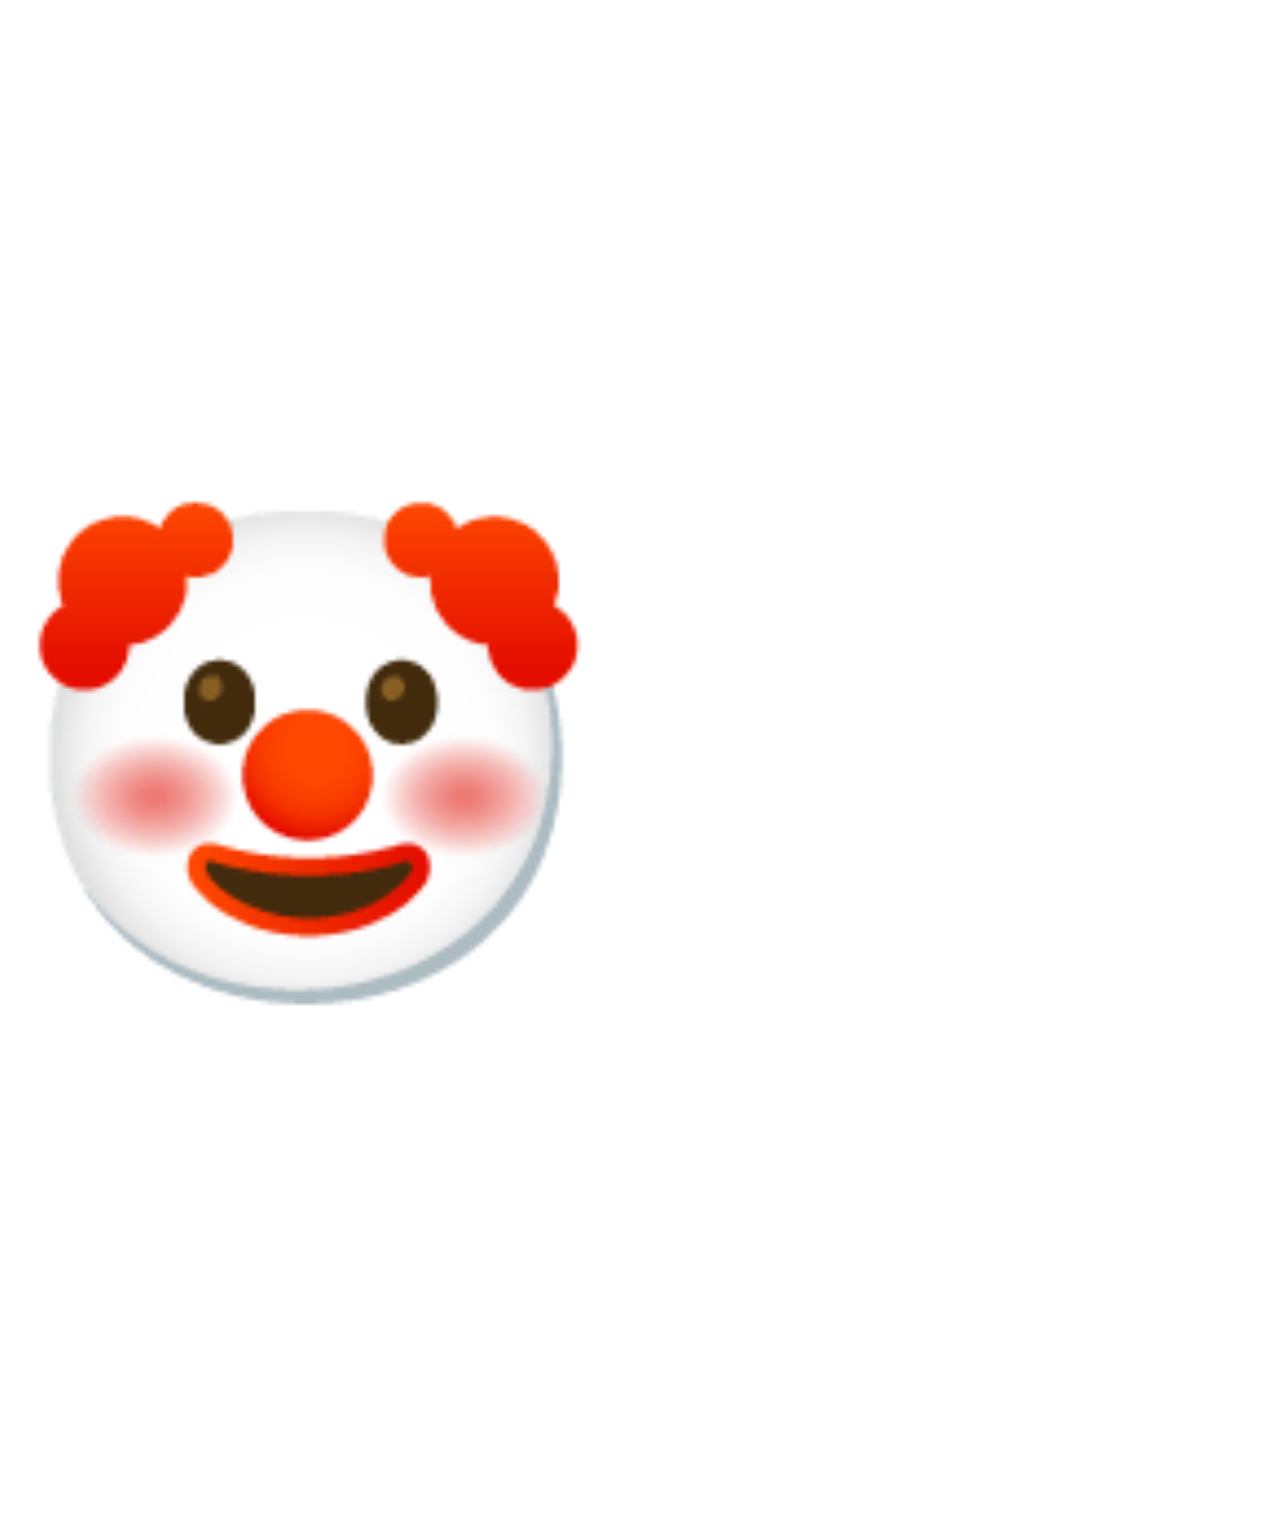
<file: x.html>
<!DOCTYPE html>
<html lang="en">
<head>
    <meta charset="UTF-8">
    <meta name="viewport" content="width=device-width, initial-scale=1.0">
    <title>Document</title>
    <style>

     

      p{
        font-size: 30rem;
      }
       
     
    </style>
</head>
<body>
   <p>&#129313</p>
    
    
</body>
</html>
</file>
